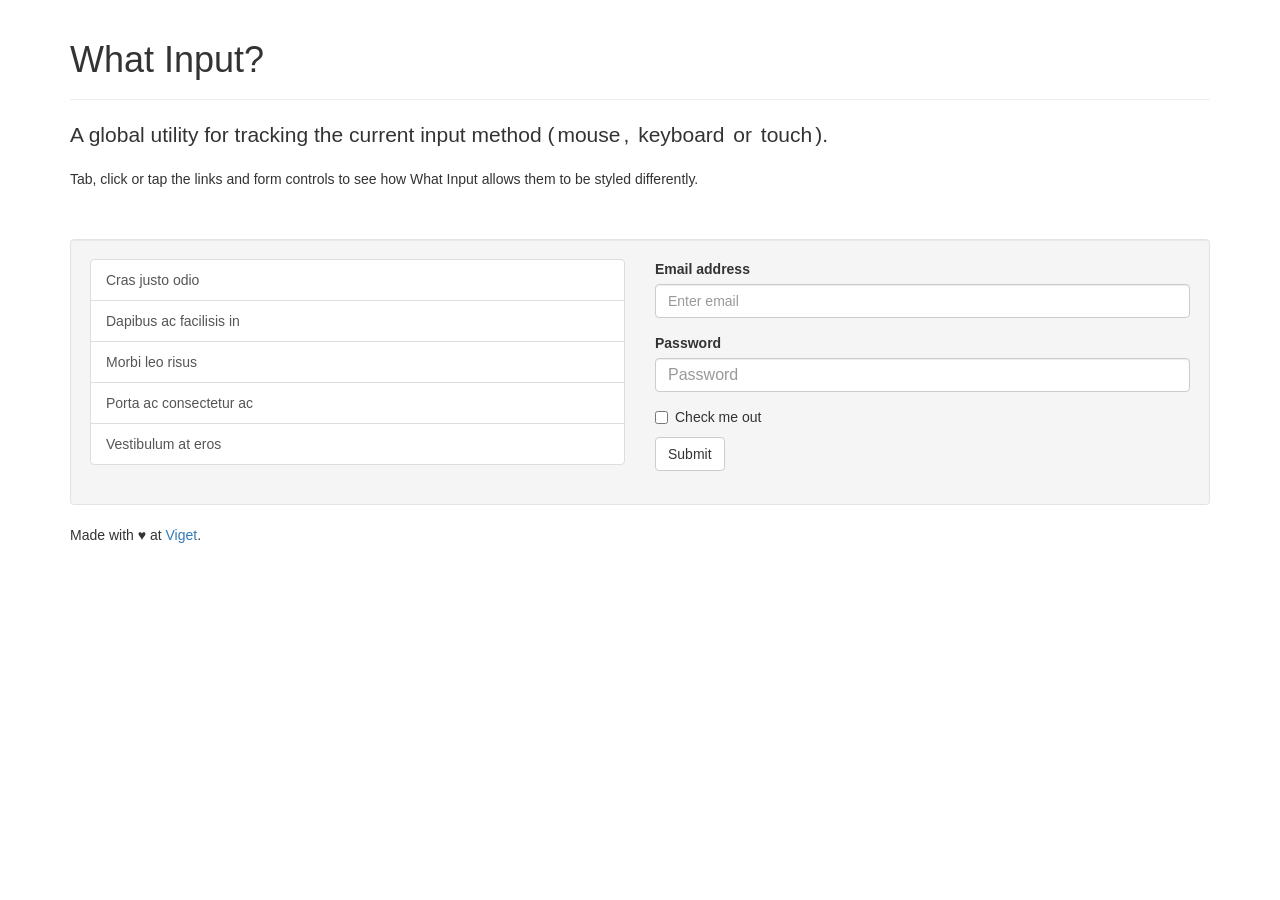
<file: src/themes/OLH/assets/what-input/index.html>
<!DOCTYPE html>
<html lang="en">
  <head>

    <meta charset="utf-8">
    <meta name="viewport" content="width=device-width, initial-scale=1">

    <title>What Input?</title>

    <link
      href="https://maxcdn.bootstrapcdn.com/bootstrap/3.3.4/css/bootstrap.min.css"
      rel="stylesheet">

    <style>
      .test-row {
        margin-top: 50px;
      }

      input[type='text'],
      input[type='password'] {
        font-size: 16px;
      }

      /* indicator */
      .input-display {
        border-radius: 3px;
        display: inline-block;
        padding: 0 3px;
        -webkit-transition: all 200ms;
        transition: all 200ms;
      }

      [data-whatinput='mouse'] .-mouse {
        background-color: #d9edf7;
        color: #31708f;
      }

      [data-whatinput='keyboard'] .-keyboard {
        background-color: #dff0d8;
        color: #3c763d;
      }

      [data-whatinput='touch'] .-touch {
        background-color: #fcf8e3;
        color: #8a6d3b;
      }

      /* links */
      a:focus {
        position: relative;
        z-index: 1;
      }

      [data-whatinput='keyboard']  a:focus {
        box-shadow: 0 0 8px 2px rgba(60, 118, 61, 0.6);
        outline: 2px solid #3c763d;
      }

      /* form controls */
      [data-whatinput='mouse'] .form-control:focus {
        border-color: #31708f;
        outline: 0;
        box-shadow:
          inset 0 1px 1px rgba(0, 0, 0, .075),
          0 0 8px rgba(49, 112, 143, 0.6);
      }

      [data-whatinput='keyboard'] .form-control:focus {
        border-color: #3c763d;
        outline: 0;
        box-shadow:
          inset 0 1px 1px rgba(0, 0, 0, .075),
          0 0 8px rgba(60, 118, 61, 0.6);
      }

      [data-whatinput='touch'] .form-control:focus {
        border-color: #8a6d3b;
        outline: 0;
        box-shadow:
          inset 0 1px 1px rgba(0, 0, 0, .075),
          0 0 8px rgba(138, 109, 59, 0.6);
      }
    </style>

    <!--[if lte IE 8]>
      <script src="lte-IE8.js"></script>
    <![endif]-->

  </head>
  <body>

    <div class="container">
      <div class="page-header">
        <h1>What Input?</h1>
      </div>

      <p class="lead">A global utility for tracking the current input method (<span class="input-display -mouse">mouse</span>, <span class="input-display -keyboard">keyboard</span> or <span class="input-display -touch">touch</span>).</p>

      <p>Tab, click or tap the links and form controls to see how What Input allows them to be styled differently.</p>

      <div class="well test-row">
        <div class="row">

          <div class="col-md-6">
            <div class="list-group">
              <a class="list-group-item" href="#">Cras justo odio</a>
              <a class="list-group-item" href="#">Dapibus ac facilisis in</a>
              <a class="list-group-item" href="#">Morbi leo risus</a>
              <a class="list-group-item" href="#">Porta ac consectetur ac</a>
              <a class="list-group-item" href="#">Vestibulum at eros</a>
            </div>
          </div>

          <div class="col-md-6">
            <form>
              <div class="form-group">
                <label for="exampleInputEmail1">Email address</label>
                <input type="email" class="form-control" id="exampleInputEmail1" placeholder="Enter email">
              </div>
              <div class="form-group">
                <label for="exampleInputPassword1">Password</label>
                <input type="password" class="form-control" id="exampleInputPassword1" placeholder="Password">
              </div>
              <div class="checkbox">
                <label>
                  <input type="checkbox"> Check me out
                </label>
              </div>
              <button type="submit" class="btn btn-default">Submit</button>
            </form>
          </div>

        </div>
      </div>

      <footer>
        <p>Made with &hearts; at <a href="http://viget.com/">Viget</a>.</p>
      </footer>

    </div>

    <script src="what-input.js"></script>
    <script>
      if ('addEventListener' in window && Array.prototype.indexOf) {
        var link = document.querySelectorAll('a[href="#"]');
        for (var i = 0, len = link.length; i < len; i++) {
          link[i].addEventListener('keyup', function(event) {
            if (whatInput.keys().length) console.log( '[test script] ' + whatInput.keys() );
          });

          link[i].addEventListener('click', function(event) {
            event.preventDefault();

            console.log( '[test script] ' + whatInput.ask() );
          });
        }
      }
    </script>

  </body>
</html>
</file>
